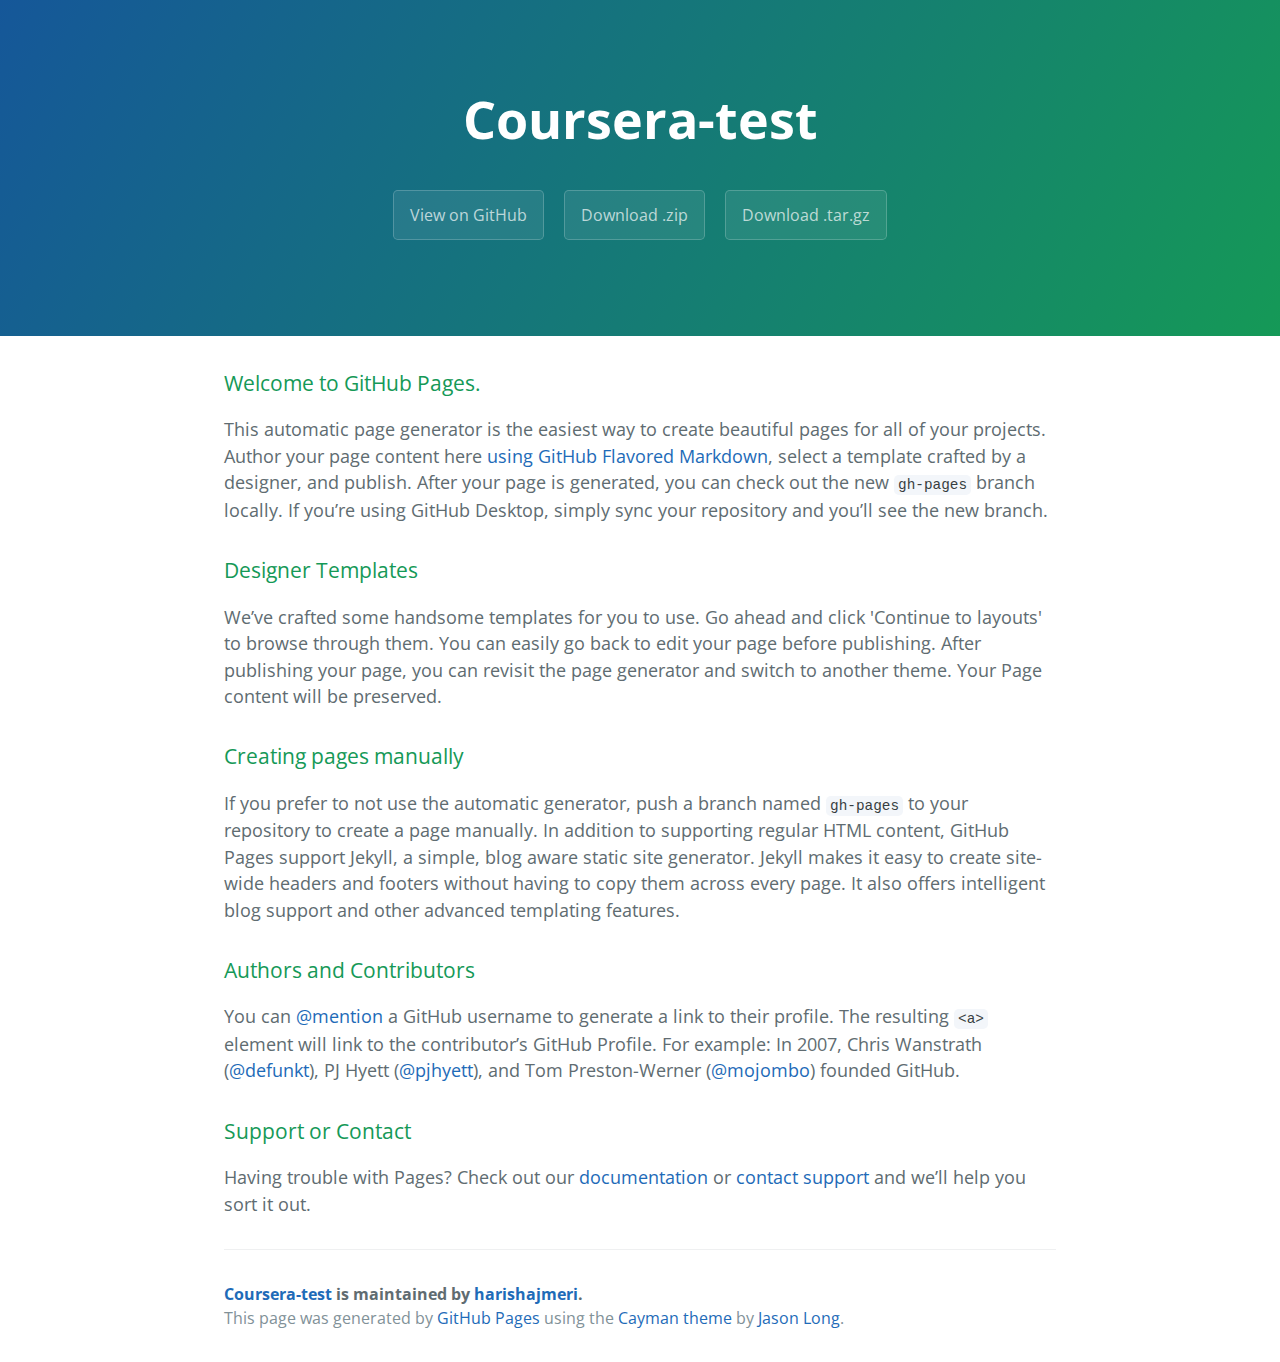
<file: index.html>
<!DOCTYPE html>
<html lang="en-us">
  <head>
    <meta charset="UTF-8">
    <title>Coursera-test by harishajmeri</title>
    <meta name="viewport" content="width=device-width, initial-scale=1">
    <link rel="stylesheet" type="text/css" href="stylesheets/normalize.css" media="screen">
    <link href='https://fonts.googleapis.com/css?family=Open+Sans:400,700' rel='stylesheet' type='text/css'>
    <link rel="stylesheet" type="text/css" href="stylesheets/stylesheet.css" media="screen">
    <link rel="stylesheet" type="text/css" href="stylesheets/github-light.css" media="screen">
  </head>
  <body>
    <section class="page-header">
      <h1 class="project-name">Coursera-test</h1>
      <h2 class="project-tagline"></h2>
      <a href="https://github.com/harishajmeri/coursera-test" class="btn">View on GitHub</a>
      <a href="https://github.com/harishajmeri/coursera-test/zipball/master" class="btn">Download .zip</a>
      <a href="https://github.com/harishajmeri/coursera-test/tarball/master" class="btn">Download .tar.gz</a>
    </section>

    <section class="main-content">
      <h3>
<a id="welcome-to-github-pages" class="anchor" href="#welcome-to-github-pages" aria-hidden="true"><span aria-hidden="true" class="octicon octicon-link"></span></a>Welcome to GitHub Pages.</h3>

<p>This automatic page generator is the easiest way to create beautiful pages for all of your projects. Author your page content here <a href="https://guides.github.com/features/mastering-markdown/">using GitHub Flavored Markdown</a>, select a template crafted by a designer, and publish. After your page is generated, you can check out the new <code>gh-pages</code> branch locally. If you’re using GitHub Desktop, simply sync your repository and you’ll see the new branch.</p>

<h3>
<a id="designer-templates" class="anchor" href="#designer-templates" aria-hidden="true"><span aria-hidden="true" class="octicon octicon-link"></span></a>Designer Templates</h3>

<p>We’ve crafted some handsome templates for you to use. Go ahead and click 'Continue to layouts' to browse through them. You can easily go back to edit your page before publishing. After publishing your page, you can revisit the page generator and switch to another theme. Your Page content will be preserved.</p>

<h3>
<a id="creating-pages-manually" class="anchor" href="#creating-pages-manually" aria-hidden="true"><span aria-hidden="true" class="octicon octicon-link"></span></a>Creating pages manually</h3>

<p>If you prefer to not use the automatic generator, push a branch named <code>gh-pages</code> to your repository to create a page manually. In addition to supporting regular HTML content, GitHub Pages support Jekyll, a simple, blog aware static site generator. Jekyll makes it easy to create site-wide headers and footers without having to copy them across every page. It also offers intelligent blog support and other advanced templating features.</p>

<h3>
<a id="authors-and-contributors" class="anchor" href="#authors-and-contributors" aria-hidden="true"><span aria-hidden="true" class="octicon octicon-link"></span></a>Authors and Contributors</h3>

<p>You can <a href="https://help.github.com/articles/basic-writing-and-formatting-syntax/#mentioning-users-and-teams" class="user-mention">@mention</a> a GitHub username to generate a link to their profile. The resulting <code>&lt;a&gt;</code> element will link to the contributor’s GitHub Profile. For example: In 2007, Chris Wanstrath (<a href="https://github.com/defunkt" class="user-mention">@defunkt</a>), PJ Hyett (<a href="https://github.com/pjhyett" class="user-mention">@pjhyett</a>), and Tom Preston-Werner (<a href="https://github.com/mojombo" class="user-mention">@mojombo</a>) founded GitHub.</p>

<h3>
<a id="support-or-contact" class="anchor" href="#support-or-contact" aria-hidden="true"><span aria-hidden="true" class="octicon octicon-link"></span></a>Support or Contact</h3>

<p>Having trouble with Pages? Check out our <a href="https://help.github.com/pages">documentation</a> or <a href="https://github.com/contact">contact support</a> and we’ll help you sort it out.</p>

      <footer class="site-footer">
        <span class="site-footer-owner"><a href="https://github.com/harishajmeri/coursera-test">Coursera-test</a> is maintained by <a href="https://github.com/harishajmeri">harishajmeri</a>.</span>

        <span class="site-footer-credits">This page was generated by <a href="https://pages.github.com">GitHub Pages</a> using the <a href="https://github.com/jasonlong/cayman-theme">Cayman theme</a> by <a href="https://twitter.com/jasonlong">Jason Long</a>.</span>
      </footer>

    </section>

  
  </body>
</html>
</file>
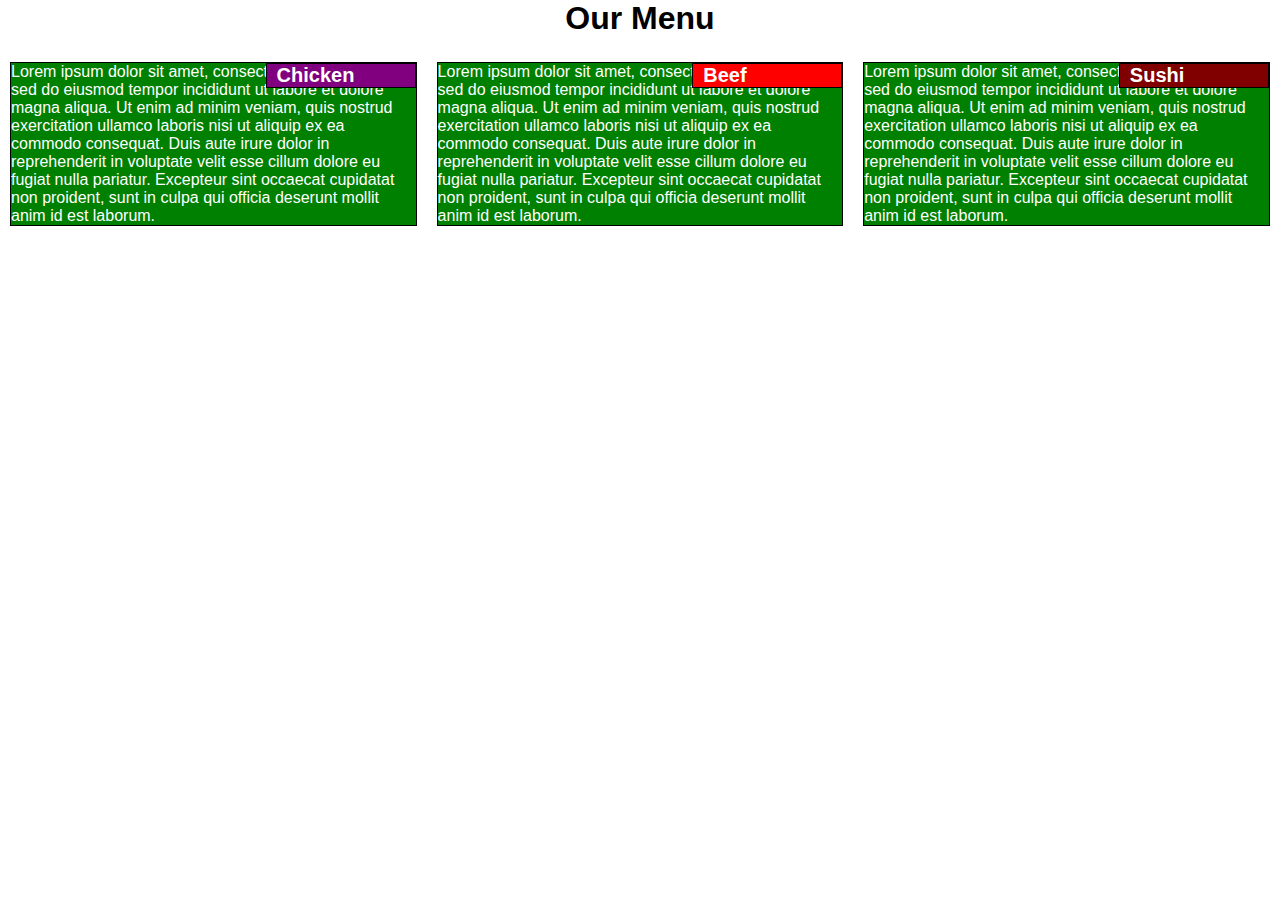
<file: mod2_solution/index.html>
<!DOCTYPE html>
<html>
<head>
<meta charset="utf-8">
	<title>hotel menu</title>
<link rel="stylesheet" type="text/css" href="css/style.css">
</head>
<body>
<h1 class="header">Our Menu</h1>
<div class="row">
	<div class="col-lg-4 col-md-6">
		<p><span id="chicken">Chicken</span>Lorem ipsum dolor sit amet, consectetur adipiscing elit, sed do eiusmod tempor incididunt ut labore et dolore magna aliqua. Ut enim ad minim veniam, quis nostrud exercitation ullamco laboris nisi ut aliquip ex ea commodo consequat. Duis aute irure dolor in reprehenderit in voluptate velit esse cillum dolore eu fugiat nulla pariatur. Excepteur sint occaecat cupidatat non proident, sunt in culpa qui officia deserunt mollit anim id est laborum.</p>
	</div>
	<div class="col-lg-4 col-md-6">
		
		<p><span id="beef">Beef</span>Lorem ipsum dolor sit amet, consectetur adipiscing elit, sed do eiusmod tempor incididunt ut labore et dolore magna aliqua. Ut enim ad minim veniam, quis nostrud exercitation ullamco laboris nisi ut aliquip ex ea commodo consequat. Duis aute irure dolor in reprehenderit in voluptate velit esse cillum dolore eu fugiat nulla pariatur. Excepteur sint occaecat cupidatat non proident, sunt in culpa qui officia deserunt mollit anim id est laborum.</p>
	</div>
	<div class="col-lg-4 col-md-12">
		
		<p><span id="sushi">Sushi</span>Lorem ipsum dolor sit amet, consectetur adipiscing elit, sed do eiusmod tempor incididunt ut labore et dolore magna aliqua. Ut enim ad minim veniam, quis nostrud exercitation ullamco laboris nisi ut aliquip ex ea commodo consequat. Duis aute irure dolor in reprehenderit in voluptate velit esse cillum dolore eu fugiat nulla pariatur. Excepteur sint occaecat cupidatat non proident, sunt in culpa qui officia deserunt mollit anim id est laborum.</p>
	</div>
</div>
<br><br>

</body>
</html>
</file>
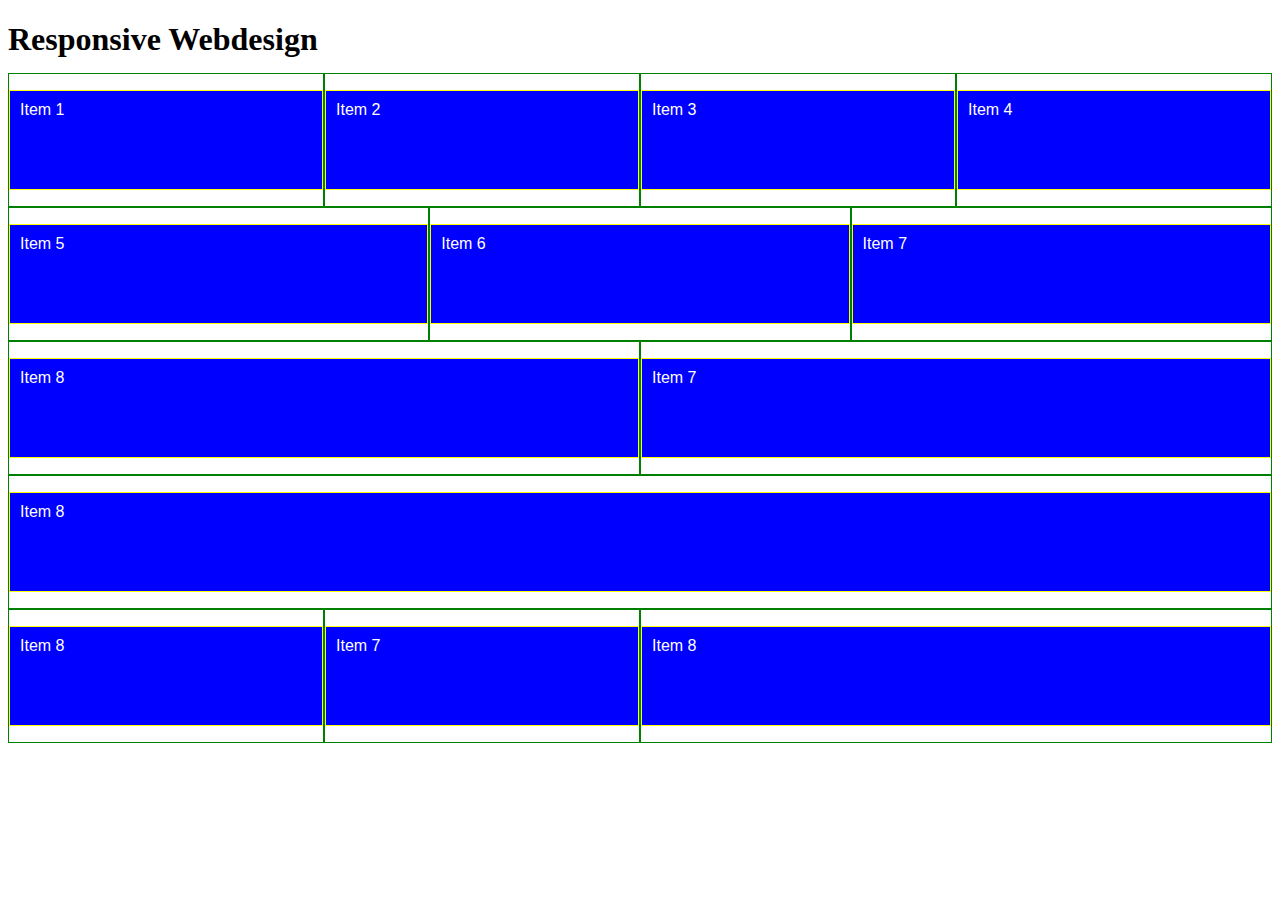
<file: site/responsive.html>
<!DOCTYPE html>
<html>
<head>
<meta charset="utf-8">
	<title>Responsive Layout</title>
<style>
	* {
		box-sizing: border-box;
	}
	h1 {margin-bottom: 15px;}
	p{
		border: 1px solid yellow;
		background-color: blue;
		width: 100%;
		height: 100px;
		margin-left: auto;
		margin-right: auto;
		font-family: Helvetica;
		color: white;
		padding: 10px;
	}
	.row {width: 100%;}
	@media (min-width: 1200px){
		.col-lg-1, .col-lg-2, .col-lg-3, .col-lg-4, .col-lg-5, .col-lg-6, .col-lg-7, .col-lg-8, .col-lg-9, .col-lg-10, .col-lg-11, .col-lg-12
		{
			float: left;
			border: 1px solid green;
		} 
		.col-lg-1 {width: 8.33%;}
		.col-lg-2 {width: 16.66%;}
		.col-lg-3 {width: 25%;}
		.col-lg-4 {width: 33.33%;}
		.col-lg-5 {width: 41.66%;}
		.col-lg-6 {width: 50%;}
		.col-lg-7 {width: 58.33%;}
		.col-lg-8 {width: 66.66%;}
		.col-lg-9 {width: 74.99%;}
		.col-lg-10 {width: 83.33%;}
		.col-lg-11 {width: 91.66%;}
		.col-lg-12 {width: 100%;}
	}
	@media (min-width: 950px) and (max-width: 1199px) {
		.col-md-1, .col-md-2, .col-md-3, .col-md-4, .col-md-5, .col-md-6, .col-md-7, .col-md-8, .col-md-9, .col-md-10, .col-md-11, .col-md-12
		{
			float: left;
			border: 1px solid green;
		} 
		.col-md-1 {width: 8.33%;}
		.col-md-2 {width: 16.66%;}
		.col-md-3 {width: 25%;}
		.col-md-4 {width: 33.33%;}
		.col-md-5 {width: 41.66%;}
		.col-md-6 {width: 50%;}
		.col-md-7 {width: 58.33%;}
		.col-md-8 {width: 66.66%;}
		.col-md-9 {width: 74.99%;}
		.col-md-10 {width: 83.33%;}
		.col-md-11 {width: 91.66%;}
		.col-md-12 {width: 100%;}
	}

</style>
</head>
<body>
<h1>Responsive Webdesign</h1>
<div class="row">
<div class="col-lg-3 col-md-6"><p>Item 1</p></div>
<div class="col-lg-3 col-md-6"><p>Item 2</p></div>
<div class="col-lg-3 col-md-6"><p>Item 3</p></div>
<div class="col-lg-3 col-md-6"><p>Item 4</p></div>
<div class="col-lg-4 col-md-6"><p>Item 5</p></div>
<div class="col-lg-4 col-md-6"><p>Item 6</p></div>
<div class="col-lg-4 col-md-6"><p>Item 7</p></div>
<div class="col-lg-6 col-md-6"><p>Item 8</p></div>
<div class="col-lg-6 col-md-6"><p>Item 7</p></div>
<div class="col-lg-12 col-md-6"><p>Item 8</p></div>
<div class="col-lg-3 col-md-6"><p>Item 8</p></div>
<div class="col-lg-3 col-md-6"><p>Item 7</p></div>
<div class="col-lg-6 col-md-6"><p>Item 8</p></div>
</div>
</body>
</html>
</file>
<file: stylesheets/stylesheet.css>
* {
  box-sizing: border-box; }

body {
  padding: 0;
  margin: 0;
  font-family: "Open Sans", "Helvetica Neue", Helvetica, Arial, sans-serif;
  font-size: 16px;
  line-height: 1.5;
  color: #606c71; }

a {
  color: #1e6bb8;
  text-decoration: none; }
  a:hover {
    text-decoration: underline; }

.btn {
  display: inline-block;
  margin-bottom: 1rem;
  color: rgba(255, 255, 255, 0.7);
  background-color: rgba(255, 255, 255, 0.08);
  border-color: rgba(255, 255, 255, 0.2);
  border-style: solid;
  border-width: 1px;
  border-radius: 0.3rem;
  transition: color 0.2s, background-color 0.2s, border-color 0.2s; }
  .btn + .btn {
    margin-left: 1rem; }

.btn:hover {
  color: rgba(255, 255, 255, 0.8);
  text-decoration: none;
  background-color: rgba(255, 255, 255, 0.2);
  border-color: rgba(255, 255, 255, 0.3); }

@media screen and (min-width: 64em) {
  .btn {
    padding: 0.75rem 1rem; } }

@media screen and (min-width: 42em) and (max-width: 64em) {
  .btn {
    padding: 0.6rem 0.9rem;
    font-size: 0.9rem; } }

@media screen and (max-width: 42em) {
  .btn {
    display: block;
    width: 100%;
    padding: 0.75rem;
    font-size: 0.9rem; }
    .btn + .btn {
      margin-top: 1rem;
      margin-left: 0; } }

.page-header {
  color: #fff;
  text-align: center;
  background-color: #159957;
  background-image: linear-gradient(120deg, #155799, #159957); }

@media screen and (min-width: 64em) {
  .page-header {
    padding: 5rem 6rem; } }

@media screen and (min-width: 42em) and (max-width: 64em) {
  .page-header {
    padding: 3rem 4rem; } }

@media screen and (max-width: 42em) {
  .page-header {
    padding: 2rem 1rem; } }

.project-name {
  margin-top: 0;
  margin-bottom: 0.1rem; }

@media screen and (min-width: 64em) {
  .project-name {
    font-size: 3.25rem; } }

@media screen and (min-width: 42em) and (max-width: 64em) {
  .project-name {
    font-size: 2.25rem; } }

@media screen and (max-width: 42em) {
  .project-name {
    font-size: 1.75rem; } }

.project-tagline {
  margin-bottom: 2rem;
  font-weight: normal;
  opacity: 0.7; }

@media screen and (min-width: 64em) {
  .project-tagline {
    font-size: 1.25rem; } }

@media screen and (min-width: 42em) and (max-width: 64em) {
  .project-tagline {
    font-size: 1.15rem; } }

@media screen and (max-width: 42em) {
  .project-tagline {
    font-size: 1rem; } }

.main-content :first-child {
  margin-top: 0; }
.main-content img {
  max-width: 100%; }
.main-content h1, .main-content h2, .main-content h3, .main-content h4, .main-content h5, .main-content h6 {
  margin-top: 2rem;
  margin-bottom: 1rem;
  font-weight: normal;
  color: #159957; }
.main-content p {
  margin-bottom: 1em; }
.main-content code {
  padding: 2px 4px;
  font-family: Consolas, "Liberation Mono", Menlo, Courier, monospace;
  font-size: 0.9rem;
  color: #383e41;
  background-color: #f3f6fa;
  border-radius: 0.3rem; }
.main-content pre {
  padding: 0.8rem;
  margin-top: 0;
  margin-bottom: 1rem;
  font: 1rem Consolas, "Liberation Mono", Menlo, Courier, monospace;
  color: #567482;
  word-wrap: normal;
  background-color: #f3f6fa;
  border: solid 1px #dce6f0;
  border-radius: 0.3rem; }
  .main-content pre > code {
    padding: 0;
    margin: 0;
    font-size: 0.9rem;
    color: #567482;
    word-break: normal;
    white-space: pre;
    background: transparent;
    border: 0; }
.main-content .highlight {
  margin-bottom: 1rem; }
  .main-content .highlight pre {
    margin-bottom: 0;
    word-break: normal; }
.main-content .highlight pre, .main-content pre {
  padding: 0.8rem;
  overflow: auto;
  font-size: 0.9rem;
  line-height: 1.45;
  border-radius: 0.3rem; }
.main-content pre code, .main-content pre tt {
  display: inline;
  max-width: initial;
  padding: 0;
  margin: 0;
  overflow: initial;
  line-height: inherit;
  word-wrap: normal;
  background-color: transparent;
  border: 0; }
  .main-content pre code:before, .main-content pre code:after, .main-content pre tt:before, .main-content pre tt:after {
    content: normal; }
.main-content ul, .main-content ol {
  margin-top: 0; }
.main-content blockquote {
  padding: 0 1rem;
  margin-left: 0;
  color: #819198;
  border-left: 0.3rem solid #dce6f0; }
  .main-content blockquote > :first-child {
    margin-top: 0; }
  .main-content blockquote > :last-child {
    margin-bottom: 0; }
.main-content table {
  display: block;
  width: 100%;
  overflow: auto;
  word-break: normal;
  word-break: keep-all; }
  .main-content table th {
    font-weight: bold; }
  .main-content table th, .main-content table td {
    padding: 0.5rem 1rem;
    border: 1px solid #e9ebec; }
.main-content dl {
  padding: 0; }
  .main-content dl dt {
    padding: 0;
    margin-top: 1rem;
    font-size: 1rem;
    font-weight: bold; }
  .main-content dl dd {
    padding: 0;
    margin-bottom: 1rem; }
.main-content hr {
  height: 2px;
  padding: 0;
  margin: 1rem 0;
  background-color: #eff0f1;
  border: 0; }

@media screen and (min-width: 64em) {
  .main-content {
    max-width: 64rem;
    padding: 2rem 6rem;
    margin: 0 auto;
    font-size: 1.1rem; } }

@media screen and (min-width: 42em) and (max-width: 64em) {
  .main-content {
    padding: 2rem 4rem;
    font-size: 1.1rem; } }

@media screen and (max-width: 42em) {
  .main-content {
    padding: 2rem 1rem;
    font-size: 1rem; } }

.site-footer {
  padding-top: 2rem;
  margin-top: 2rem;
  border-top: solid 1px #eff0f1; }

.site-footer-owner {
  display: block;
  font-weight: bold; }

.site-footer-credits {
  color: #819198; }

@media screen and (min-width: 64em) {
  .site-footer {
    font-size: 1rem; } }

@media screen and (min-width: 42em) and (max-width: 64em) {
  .site-footer {
    font-size: 1rem; } }

@media screen and (max-width: 42em) {
  .site-footer {
    font-size: 0.9rem; } }
</file>
<file: stylesheets/github-light.css>
/*
   Copyright 2014 GitHub Inc.

   Licensed under the Apache License, Version 2.0 (the "License");
   you may not use this file except in compliance with the License.
   You may obtain a copy of the License at

       http://www.apache.org/licenses/LICENSE-2.0

   Unless required by applicable law or agreed to in writing, software
   distributed under the License is distributed on an "AS IS" BASIS,
   WITHOUT WARRANTIES OR CONDITIONS OF ANY KIND, either express or implied.
   See the License for the specific language governing permissions and
   limitations under the License.

*/

.pl-c /* comment */ {
  color: #969896;
}

.pl-c1      /* constant, markup.raw, meta.diff.header, meta.module-reference, meta.property-name, support, support.constant, support.variable, variable.other.constant */,
.pl-s .pl-v /* string variable */ {
  color: #0086b3;
}

.pl-e  /* entity */,
.pl-en /* entity.name */ {
  color: #795da3;
}

.pl-s .pl-s1 /* string source */,
.pl-smi      /* storage.modifier.import, storage.modifier.package, storage.type.java, variable.other, variable.parameter.function */ {
  color: #333;
}

.pl-ent /* entity.name.tag */ {
  color: #63a35c;
}

.pl-k /* keyword, storage, storage.type */ {
  color: #a71d5d;
}

.pl-pds              /* punctuation.definition.string, string.regexp.character-class */,
.pl-s                /* string */,
.pl-s .pl-pse .pl-s1 /* string punctuation.section.embedded source */,
.pl-sr               /* string.regexp */,
.pl-sr .pl-cce       /* string.regexp constant.character.escape */,
.pl-sr .pl-sra       /* string.regexp string.regexp.arbitrary-repitition */,
.pl-sr .pl-sre       /* string.regexp source.ruby.embedded */ {
  color: #183691;
}

.pl-v /* variable */ {
  color: #ed6a43;
}

.pl-id /* invalid.deprecated */ {
  color: #b52a1d;
}

.pl-ii /* invalid.illegal */ {
  background-color: #b52a1d;
  color: #f8f8f8;
}

.pl-sr .pl-cce /* string.regexp constant.character.escape */ {
  color: #63a35c;
  font-weight: bold;
}

.pl-ml /* markup.list */ {
  color: #693a17;
}

.pl-mh        /* markup.heading */,
.pl-mh .pl-en /* markup.heading entity.name */,
.pl-ms        /* meta.separator */ {
  color: #1d3e81;
  font-weight: bold;
}

.pl-mq /* markup.quote */ {
  color: #008080;
}

.pl-mi /* markup.italic */ {
  color: #333;
  font-style: italic;
}

.pl-mb /* markup.bold */ {
  color: #333;
  font-weight: bold;
}

.pl-md /* markup.deleted, meta.diff.header.from-file */ {
  background-color: #ffecec;
  color: #bd2c00;
}

.pl-mi1 /* markup.inserted, meta.diff.header.to-file */ {
  background-color: #eaffea;
  color: #55a532;
}

.pl-mdr /* meta.diff.range */ {
  color: #795da3;
  font-weight: bold;
}

.pl-mo /* meta.output */ {
  color: #1d3e81;
}
</file>
<file: mod2_solution/css/style.css>
* {
		box-sizing: border-box;
		margin: 0;
		padding: 0;
	}
	body 
	{font-family: sans-serif;}
	h1 {margin-bottom: 15px; text-align: center}
	p{
		background-color: green;
		color: white;
		border: 1px solid black;
		margin: 10px;
		position: relative;

	}
	.row {width: 100%;}
	
	@media (min-width: 992px)
	{
		.col-lg-1, .col-lg-2, .col-lg-3, .col-lg-4, .col-lg-5, .col-lg-6, .col-lg-7, .col-lg-8, .col-lg-9, .col-lg-10, .col-lg-11, .col-lg-12
		{
			float: left;
			
		} 
		.col-lg-1 {width: 8.33%;}
		.col-lg-2 {width: 16.66%;}
		.col-lg-3 {width: 25%;}
		.col-lg-4 {width: 33.33%;}
		.col-lg-5 {width: 41.66%;}
		.col-lg-6 {width: 50%;}
		.col-lg-7 {width: 58.33%;}
		.col-lg-8 {width: 66.66%;}
		.col-lg-9 {width: 74.99%;}
		.col-lg-10 {width: 83.33%;}
		.col-lg-11 {width: 91.66%;}
		.col-lg-12 {width: 100%;}
	}
	@media (min-width: 768px) and (max-width: 991px) {
		.col-md-1, .col-md-2, .col-md-3, .col-md-4, .col-md-5, .col-md-6, .col-md-7, .col-md-8, .col-md-9, .col-md-10, .col-md-11, .col-md-12
		{
			float: left;
			
		} 
		.col-md-1 {width: 8.33%;}
		.col-md-2 {width: 16.66%;}
		.col-md-3 {width: 25%;}
		.col-md-4 {width: 33.33%;}
		.col-md-5 {width: 41.66%;}
		.col-md-6 {width: 50%;}
		.col-md-7 {width: 58.33%;}
		.col-md-8 {width: 66.66%;}
		.col-md-9 {width: 74.99%;}
		.col-md-10 {width: 83.33%;}
		.col-md-11 {width: 91.66%;}
		.col-md-12 {width: 100%;}
	}
	span 
	{
		float: right;
		font-weight: bold;
		color:white; 
		border: 1px solid black;
		font-size: 125%;
		padding-left: 10px;
		padding-right: 10px;
		width: 150px;
		position: absolute;
		right: 0;
		top: 0;
		clear: right;
		clear: left;


	}

	#chicken {background-color: purple;}
	#beef {background-color: red;}
	#sushi {background-color: maroon;}
</file>
